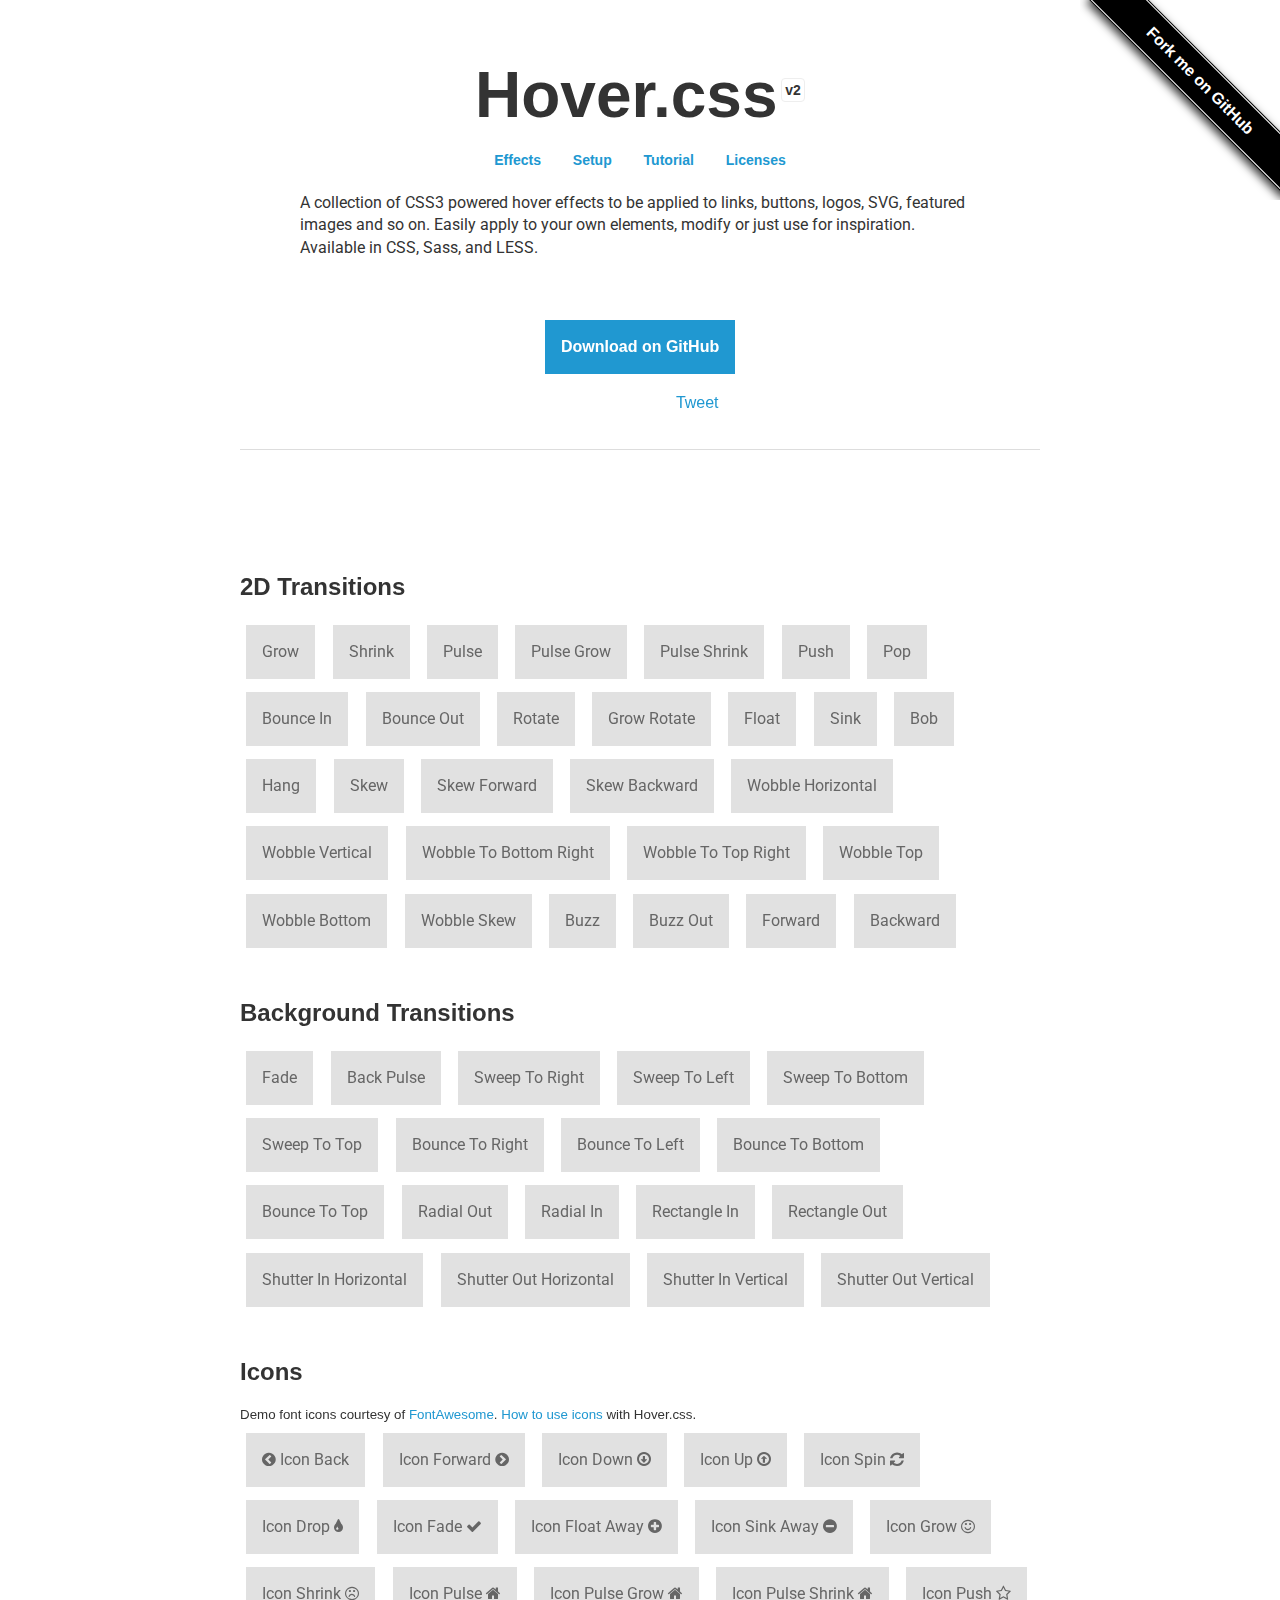
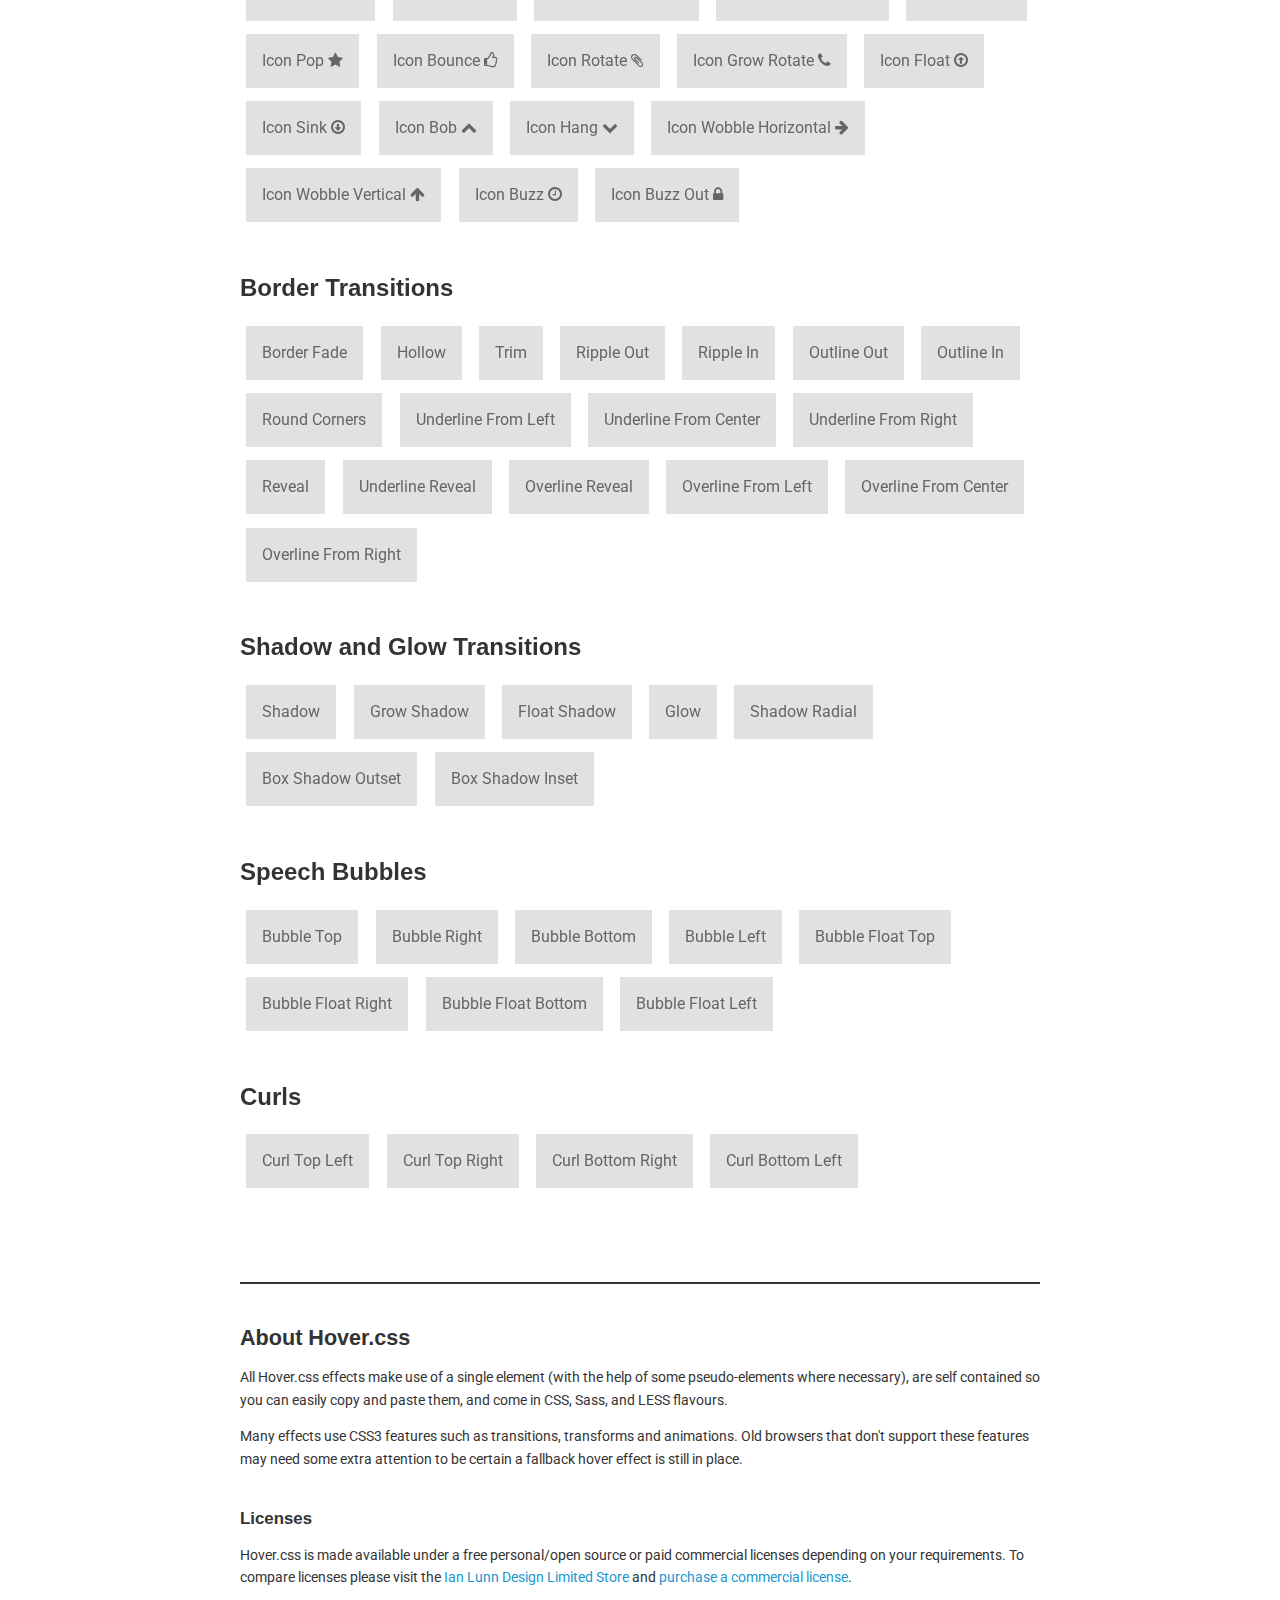
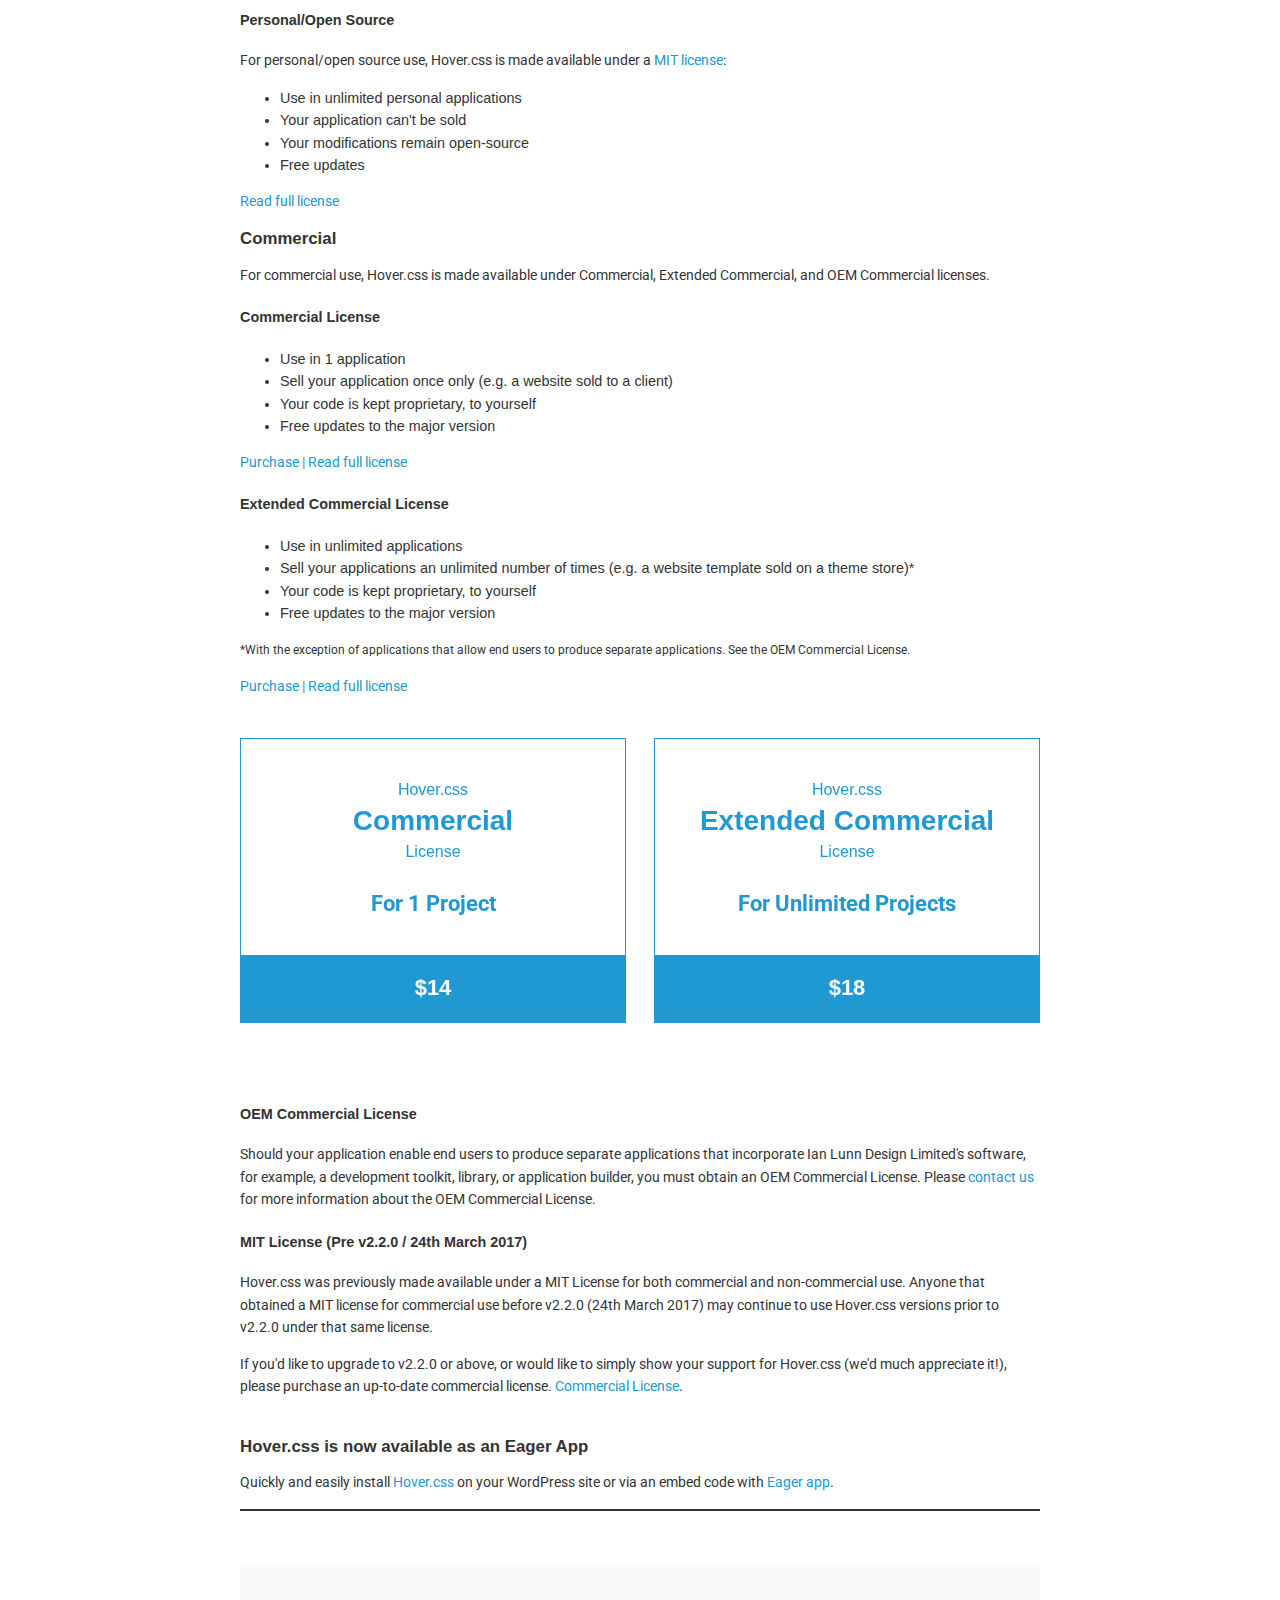
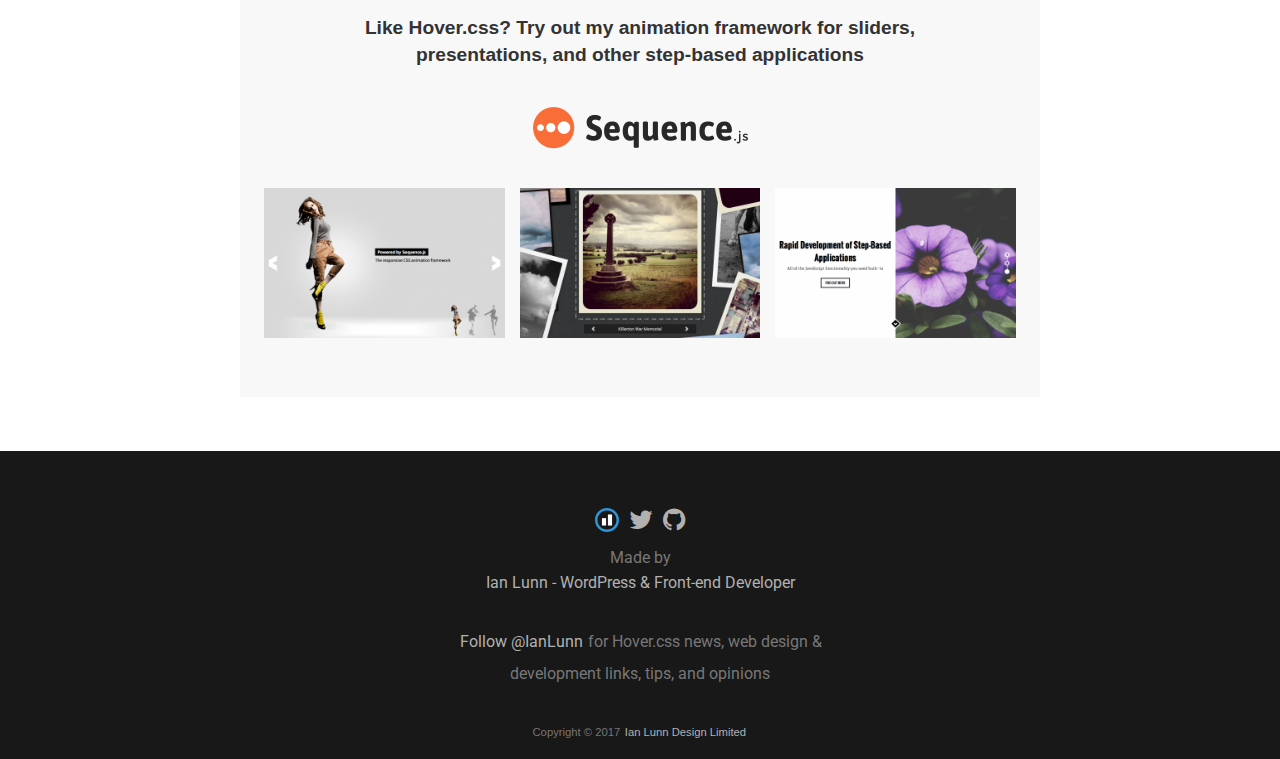
<file: asessts/Hover-master/index.html>
<!DOCTYPE html>
<html lang="en">
	<head>
		<meta charset="utf-8">
		<meta property="og:image" content="https://ianlunn.github.io/Hover/hover.jpg" />
		<meta property="og:site_name" content="Hover.css"/>
		<meta property="og:title" content="Hover.css - A collection of CSS3 powered hover effects" />
		<title>Hover.css - A collection of CSS3 powered hover effects</title>
		<link href="css/demo-page.css" rel="stylesheet" media="all">
		<link href="css/hover.css" rel="stylesheet" media="all">
		<link href="https://maxcdn.bootstrapcdn.com/font-awesome/4.2.0/css/font-awesome.min.css" rel="stylesheet" media="all">
	</head>
	<body>

		<!--[if lt IE 10]>
		<p class="browsehappy">You are using an <strong>outdated</strong> browser. Please <a href="https://browsehappy.com/">upgrade your browser</a> to improve your experience.</p>
		<![endif]-->

		<div class="main">
			<span id="forkongithub"><a href="https://github.com/IanLunn/Hover">Fork me on GitHub</a></span>

			<h1>Hover.css <a href="https://github.com/IanLunn/Hover/releases" class="sup" title="View release history">v2</a></h1>

			<nav>
				<ul>
					<li><a href="#effects" title="Effects">Effects</a></li>
					<li><a href="https://github.com/IanLunn/Hover/blob/master/README.md#hovercss" title="Setup">Setup</a></li>
					<li><a href="https://ianlunn.co.uk/articles/hover-css-tutorial-introduction/" title="hover.css Tutorial and Introduction">Tutorial</a></li>
					<li><a href="#licenses" title="Licenses">Licenses</a></li>
				</ul>
			</nav>

			<p class="intro">A collection of CSS3 powered hover effects to be applied to links, buttons, logos, SVG, featured images and so on. Easily apply to your own elements, modify or just use for inspiration. Available in CSS, Sass, and LESS.</p>

			<div class="download aligncenter">
				<a class="button cta hvr-float-shadow" href="https://github.com/IanLunn/Hover">Download on GitHub</a>
			</div>

			<div class="social aligncenter">
				<div class="social-button">
					<iframe src="https://ghbtns.com/github-btn.html?user=IanLunn&repo=Hover&type=watch&count=true" allowtransparency="true" frameborder="0" scrolling="0" width="110" height="20"></iframe>
				</div>

				<div class="social-button">
					<a href="https://twitter.com/share" class="twitter-share-button" data-related="IanLunn" data-dnt="true">Tweet</a>
				</div>
			</div>

			<hr />
			<br />

			<script async type="text/javascript" src="//cdn.carbonads.com/carbon.js?serve=CKYIE23M&placement=ianlunncouk" id="_carbonads_js"></script>

			<div id="effects" class="effects">

				<h2>2D Transitions</h2>

				<a href="#" class="hvr-grow">Grow</a>
				<a href="#" class="hvr-shrink">Shrink</a>
				<a href="#" class="hvr-pulse">Pulse</a>
				<a href="#" class="hvr-pulse-grow">Pulse Grow</a>
				<a href="#" class="hvr-pulse-shrink">Pulse Shrink</a>
				<a href="#" class="hvr-push">Push</a>
				<a href="#" class="hvr-pop">Pop</a>
				<a href="#" class="hvr-bounce-in">Bounce In</a>
				<a href="#" class="hvr-bounce-out">Bounce Out</a>
				<a href="#" class="hvr-rotate">Rotate</a>
				<a href="#" class="hvr-grow-rotate">Grow Rotate</a>
				<a href="#" class="hvr-float">Float</a>
				<a href="#" class="hvr-sink">Sink</a>
				<a href="#" class="hvr-bob">Bob</a>
				<a href="#" class="hvr-hang">Hang</a>
				<a href="#" class="hvr-skew">Skew</a>
				<a href="#" class="hvr-skew-forward">Skew Forward</a>
				<a href="#" class="hvr-skew-backward">Skew Backward</a>
				<a href="#" class="hvr-wobble-horizontal">Wobble Horizontal</a>
				<a href="#" class="hvr-wobble-vertical">Wobble Vertical</a>
				<a href="#" class="hvr-wobble-to-bottom-right">Wobble To Bottom Right</a>
				<a href="#" class="hvr-wobble-to-top-right">Wobble To Top Right</a>
				<a href="#" class="hvr-wobble-top">Wobble Top</a>
				<a href="#" class="hvr-wobble-bottom">Wobble Bottom</a>
				<a href="#" class="hvr-wobble-skew">Wobble Skew</a>
				<a href="#" class="hvr-buzz">Buzz</a>
				<a href="#" class="hvr-buzz-out">Buzz Out</a>
				<a href="#" class="hvr-forward">Forward</a>
				<a href="#" class="hvr-backward">Backward</a>


				<h2>Background Transitions</h2>

				<a href="#" class="hvr-fade">Fade</a>
				<a href="#" class="hvr-back-pulse">Back Pulse</a>
				<a href="#" class="hvr-sweep-to-right">Sweep To Right</a>
				<a href="#" class="hvr-sweep-to-left">Sweep To Left</a>
				<a href="#" class="hvr-sweep-to-bottom">Sweep To Bottom</a>
				<a href="#" class="hvr-sweep-to-top">Sweep To Top</a>
				<a href="#" class="hvr-bounce-to-right">Bounce To Right</a>
				<a href="#" class="hvr-bounce-to-left">Bounce To Left</a>
				<a href="#" class="hvr-bounce-to-bottom">Bounce To Bottom</a>
				<a href="#" class="hvr-bounce-to-top">Bounce To Top</a>
				<a href="#" class="hvr-radial-out">Radial Out</a>
				<a href="#" class="hvr-radial-in">Radial In</a>
				<a href="#" class="hvr-rectangle-in">Rectangle In</a>
				<a href="#" class="hvr-rectangle-out">Rectangle Out</a>
				<a href="#" class="hvr-shutter-in-horizontal">Shutter In Horizontal</a>
				<a href="#" class="hvr-shutter-out-horizontal">Shutter Out Horizontal</a>
				<a href="#" class="hvr-shutter-in-vertical">Shutter In Vertical</a>
				<a href="#" class="hvr-shutter-out-vertical">Shutter Out Vertical</a>


				<h2>Icons</h2>

				<small>Demo font icons courtesy of <a href="https://fortawesome.github.io/Font-Awesome/">FontAwesome</a>. <a href="https://github.com/IanLunn/Hover/#using-icon-effects">How to use icons</a> with Hover.css.</small>

				<a href="#" class="hvr-icon-back">
					<i class="fa fa-chevron-circle-left hvr-icon"></i> Icon Back
				</a>
				<a href="#" class="hvr-icon-forward">
					Icon Forward
					<i class="fa fa-chevron-circle-right hvr-icon"></i>
				</a>
				<a href="#" class="hvr-icon-down">
					Icon Down <i class="fa fa-arrow-circle-o-down hvr-icon"></i>
				</a>
				<a href="#" class="hvr-icon-up">
					Icon Up <i class="fa fa-arrow-circle-o-up hvr-icon"></i>
				</a>
				<a href="#" class="hvr-icon-spin">
					Icon Spin <i class="fa fa-refresh hvr-icon"></i>
				</a>
				<a href="#" class="hvr-icon-drop">
					Icon Drop <i class="fa fa-tint hvr-icon"></i>
				</a>
				<a href="#" class="hvr-icon-fade">
					Icon Fade <i class="fa fa-check hvr-icon"></i>
				</a>
				<a href="#" class="hvr-icon-float-away">
					Icon Float Away <i class="fa fa-plus-circle hvr-icon"></i>
				</a>
				<a href="#" class="hvr-icon-sink-away">
					Icon Sink Away <i class="fa fa-minus-circle hvr-icon"></i>
				</a>
				<a href="#" class="hvr-icon-grow">
					Icon Grow <i class="fa fa-smile-o hvr-icon"></i>
				</a>
				<a href="#" class="hvr-icon-shrink">
					Icon Shrink <i class="fa fa-frown-o hvr-icon"></i>
				</a>
				<a href="#" class="hvr-icon-pulse">
					Icon Pulse <i class="fa fa-home hvr-icon"></i>
				</a>
				<a href="#" class="hvr-icon-pulse-grow">
					Icon Pulse Grow <i class="fa fa-home hvr-icon"></i>
				</a>
				<a href="#" class="hvr-icon-pulse-shrink">
					Icon Pulse Shrink <i class="fa fa-home hvr-icon"></i>
				</a>
				<a href="#" class="hvr-icon-push">
					Icon Push <i class="fa fa-star-o hvr-icon"></i>
				</a>
				<a href="#" class="hvr-icon-pop">
					Icon Pop <i class="fa fa-star hvr-icon"></i>
				</a>
				<a href="#" class="hvr-icon-bounce">
					Icon Bounce <i class="fa fa-thumbs-o-up hvr-icon"></i>
				</a>
				<a href="#" class="hvr-icon-rotate">
					Icon Rotate <i class="fa fa-paperclip hvr-icon"></i>
				</a>
				<a href="#" class="hvr-icon-grow-rotate">
					Icon Grow Rotate <i class="fa fa-phone hvr-icon"></i>
				</a>
				<a href="#" class="hvr-icon-float">
					Icon Float <i class="fa fa-arrow-circle-o-up hvr-icon"></i>
				</a>
				<a href="#" class="hvr-icon-sink">
					Icon Sink <i class="fa fa-arrow-circle-o-down hvr-icon"></i>
				</a>
				<a href="#" class="hvr-icon-bob">
					Icon Bob <i class="fa fa-chevron-up hvr-icon"></i>
				</a>
				<a href="#" class="hvr-icon-hang">
					Icon Hang <i class="fa fa-chevron-down hvr-icon"></i>
				</a>
				<a href="#" class="hvr-icon-wobble-horizontal">
					Icon Wobble Horizontal <i class="fa fa-arrow-right hvr-icon"></i>
				</a>
				<a href="#" class="hvr-icon-wobble-vertical">
					Icon Wobble Vertical <i class="fa fa-arrow-up hvr-icon"></i>
				</a>
				<a href="#" class="hvr-icon-buzz">
					Icon Buzz <i class="fa fa-clock-o hvr-icon"></i>
				</a>
				<a href="#" class="hvr-icon-buzz-out">
					Icon Buzz Out <i class="fa fa-lock hvr-icon"></i>
				</a>


				<h2>Border Transitions</h2>

				<a href="#" class="hvr-border-fade">Border Fade</a>
				<a href="#" class="hvr-hollow">Hollow</a>
				<a href="#" class="hvr-trim">Trim</a>
				<a href="#" class="hvr-ripple-out">Ripple Out</a>
				<a href="#" class="hvr-ripple-in">Ripple In</a>
				<a href="#" class="hvr-outline-out">Outline Out</a>
				<a href="#" class="hvr-outline-in">Outline In</a>
				<a href="#" class="hvr-round-corners">Round Corners</a>
				<a href="#" class="hvr-underline-from-left">Underline From Left</a>
				<a href="#" class="hvr-underline-from-center">Underline From Center</a>
				<a href="#" class="hvr-underline-from-right">Underline From Right</a>
				<a href="#" class="hvr-reveal">Reveal</a>
				<a href="#" class="hvr-underline-reveal">Underline Reveal</a>
				<a href="#" class="hvr-overline-reveal">Overline Reveal</a>
				<a href="#" class="hvr-overline-from-left">Overline From Left</a>
				<a href="#" class="hvr-overline-from-center">Overline From Center</a>
				<a href="#" class="hvr-overline-from-right">Overline From Right</a>


				<h2>Shadow and Glow Transitions</h2>

				<a href="#" class="hvr-shadow">Shadow</a>
				<a href="#" class="hvr-grow-shadow">Grow Shadow</a>
				<a href="#" class="hvr-float-shadow">Float Shadow</a>
				<a href="#" class="hvr-glow">Glow</a>
				<a href="#" class="hvr-shadow-radial">Shadow Radial</a>
				<a href="#" class="hvr-box-shadow-outset">Box Shadow Outset</a>
				<a href="#" class="hvr-box-shadow-inset">Box Shadow Inset</a>


				<h2>Speech Bubbles</h2>

				<a href="#" class="hvr-bubble-top">Bubble Top</a>
				<a href="#" class="hvr-bubble-right">Bubble Right</a>
				<a href="#" class="hvr-bubble-bottom">Bubble Bottom</a>
				<a href="#" class="hvr-bubble-left">Bubble Left</a>
				<a href="#" class="hvr-bubble-float-top">Bubble Float Top</a>
				<a href="#" class="hvr-bubble-float-right">Bubble Float Right</a>
				<a href="#" class="hvr-bubble-float-bottom">Bubble Float Bottom</a>
				<a href="#" class="hvr-bubble-float-left">Bubble Float Left</a>


				<h2>Curls</h2>

				<a href="#" class="hvr-curl-top-left">Curl Top Left</a>
				<a href="#" class="hvr-curl-top-right">Curl Top Right</a>
				<a href="#" class="hvr-curl-bottom-right">Curl Bottom Right</a>
				<a href="#" class="hvr-curl-bottom-left">Curl Bottom Left</a>
			</div>


			<div class="footer">
				<div class="about">
					<h2>About Hover.css</h2>

					<p>All Hover.css effects make use of a single element (with the help of some pseudo-elements where necessary), are self contained so you can easily copy and paste them, and come in CSS, Sass, and LESS flavours.</p>

					<p>Many effects use CSS3 features such as transitions, transforms and animations. Old browsers that don't support these features may need some extra attention to be certain a fallback hover effect is still in place.</p>

					<br />
					<h3 id="licenses">Licenses</h3>

					<p>Hover.css is made available under a free personal/open source or paid commercial licenses depending on your requirements. To compare licenses please visit the <a href="https://ianlunn.co.uk/store/licenses/">Ian Lunn Design Limited Store</a> and <a href="https://ianlunn.co.uk/store/hover-css/">purchase a commercial license</a>.</p>

					<h4 id="personal">Personal/Open Source</h4>

					<p>For personal/open source use, Hover.css is made available under a <a href="https://opensource.org/licenses/MIT">MIT license</a>:</p>

					<ul>
						<li>Use in unlimited personal applications</li>
						<li>Your application can't be sold</li>
						<li>Your modifications remain open-source</li>
						<li>Free updates</li>
					</ul>

					<p><a href="https://ianlunn.co.uk/store/licenses/personal/">Read full license</a></p>

					<h3 id="commercial-licenses">Commercial</h3>

					<p>For commercial use, Hover.css is made available under Commercial, Extended Commercial, and OEM Commercial licenses.</p>

					<h4 id="commercial">Commercial License</h4>

					<ul>
						<li>Use in 1 application</li>
						<li>Sell your application once only (e.g. a website sold to a client)</li>
						<li>Your code is kept proprietary, to yourself</li>
						<li>Free updates to the major version</li>
					</ul>

					<p><a href="https://ianlunn.gumroad.com/l/hover-css-commercial">Purchase<a/> | <a href="https://ianlunn.co.uk/store/licenses/commercial/">Read full license</a></p>

					<h4 id="extended-commercial">Extended Commercial License</h4>

					<ul>
						<li>Use in unlimited applications</li>
						<li>Sell your applications an unlimited number of times (e.g. a website template sold on a theme store)*</li>
						<li>Your code is kept proprietary, to yourself</li>
						<li>Free updates to the major version</li>
					</ul>

					<p><small>*With the exception of applications that allow end users to produce separate applications. See the OEM Commercial License.</small></p>

					<p><a href="https://ianlunn.gumroad.com/l/hover-css-extended-commercial">Purchase<a/> | <a href="https://ianlunn.co.uk/store/licenses/extended-commercial/">Read full license</a></p>

					<div class="licenses">
						<a target="_blank" href="https://ianlunn.gumroad.com/l/hover-css-commercial" title="Commercial License" class="license hvr-float">
							<div class="license__content">
								<h5 class="license__title"><div>Hover.css</div> Commercial <div>License</div></h5>
								<p class="license__desc">For 1 Project</p>
							</div>
							<span class="license__button button cta">$14</span>
						</a>

						<a target="_blank" href="https://ianlunn.gumroad.com/l/hover-css-extended-commercial" title="Extended Commercial License" class="license hvr-float">
							<div class="license__content">
								<h5 class="license__title"><div>Hover.css</div> Extended Commercial <div>License</div></h5>
								<p class="license__desc">For Unlimited Projects</p>
							</div>
							<span class="license__button button cta">$18</span>
						</a>
					</div>

					<h4 id="oem-commercial">OEM Commercial License</h4>

					<p>Should your application enable end users to produce separate applications that incorporate Ian Lunn Design Limited's software, for example, a development toolkit, library, or application builder, you must obtain an OEM Commercial License. Please <a href="https://ianlunn.co.uk/contact/">contact us</a> for more information about the OEM Commercial License.</p>

					<h4>MIT License (Pre v2.2.0 / 24th March 2017)</h4>
					<p>Hover.css was previously made available under a MIT License for both commercial and non-commercial use. Anyone that obtained a MIT license for commercial use before v2.2.0 (24th March 2017) may continue to use Hover.css versions prior to v2.2.0 under that same license.</p>

					<p>If you'd like to upgrade to v2.2.0 or above, or would like to simply show your support for Hover.css (we'd much appreciate it!), please purchase an up-to-date commercial license. <a href="https://ianlunn.gumroad.com/l/hover-css-commercial" title="Commercial License">Commercial License</a>.</p>

					<br />
					<h3>Hover.css is now available as an Eager App</h3>
					<p>Quickly and easily install <a href="https://eager.io/app/AN_LdP2tOk0f">Hover.css</a> on your WordPress site or via an embed code with <a href="https://eager.io/">Eager app</a>.</p>
				</div>
			</div>

			<div class="ad">
				<h2>Like Hover.css? Try out my animation framework for sliders,<br /> presentations, and other step-based applications</h2>

				<a class="ad__logo" href="https://www.sequencejs.com/" title="Learn more about Sequence.js">
					<img src="sequence-logo.png" alt="Sequence.js" />
				</a>

				<div class="ad__preview">
					<a href="https://www.sequencejs.com/" title="Learn more about Sequence.js"><img src="modern-slide-in.png" /></a> <a class="second" href="https://www.sequencejs.com/" title="Learn more about Sequence.js"><img src="photo-stack.png" /></a> <a href="https://www.sequencejs.com/" title="Learn more about Sequence.js"><img src="two-up.png" /></a>
				</div>
			</div>

		</div>

		<div class="made-by group">
			<ul>
				<li>
					<!-- "IL" logo Copyright (c) Ian Lunn Design Limited 2017 -->
					<a cass="icon__ild" href="https://ianlunn.co.uk/" title="Ian Lunn - WordPress &amp; Front End Developer" target="_blank" class="ild-ident">
						<svg class="" onmouseenter="el=this;el.classList.add('active');setTimeout(function(){el.classList.remove('active')},600);" xmlns="https://www.w3.org/2000/svg" width="24" height="30" viewBox="0 0 52 52">
							<g class="circle-holder">
								<path class="circle" fill="#2E96D6" d="M5.4 26c0-11.4 9.2-20.6 20.6-20.6s20.6 9.2 20.6 20.6c0 11.4-9.2 20.6-20.6 20.6s-20.6-9.2-20.6-20.6zm-5.4 0c0 14.4 11.6 26 26 26s26-11.6 26-26-11.6-26-26-26-26 11.6-26 26z"></path>
							</g>
							<path class="i" fill="#fff" d="M15 22h9v16h-9v-16z"></path>
							<path class="l" fill="#fff" d="M28 14h9v24h-9v-24z"></path>
						</svg>
					</a>
				</li>
				<li><a class="icon__twitter" href="https://twitter.com/IanLunn/" title="Ian Lunn on Twitter" target="_blank"><i class="fa fa-twitter"></i></a></li>
				<li><a class="icon__github" href="https://github.com/IanLunn/Hover/" title="Hover.css on GitHub" target="_blank"><i class="fa fa-github"></i></a></li>
			</ul>
			<p>Made by<br /><a href="https://ianlunn.co.uk/" title="Ian Lunn - WordPress &amp; Front End Developer" target="_blank">Ian Lunn - WordPress &amp; Front-end Developer</a></p>

			<p class="follow"><a href="https://twitter.com/IanLunn" class="twitter-follow-button" data-show-count="false" data-dnt="true" data-size="large">Follow @IanLunn</a> for Hover.css news, web design &amp;<br /> development links, tips, and opinions</p>
			<small>Copyright &copy; 2017 <a href="https://ianlunn.co.uk/" title="Ian Lunn - WordPress &amp; Front End Developer" target="_blank">Ian Lunn Design Limited</a></small>
		</div>

		<script>
			/**
			 * Used to demonstrate Hover.css only. Not required when adding
			 * Hover.css to your own pages. Prevents a link from being
			 * navigated and gaining focus.
			 */
			var effects = document.querySelectorAll('.effects')[0];

			effects.addEventListener('click', function(e) {

				if (e.target.className.indexOf('hvr') > -1) {
					e.preventDefault();
					e.target.blur();

				}
			});
		</script>

		<script>!function(d,s,id){var js,fjs=d.getElementsByTagName(s)[0],p=/^https:/.test(d.location)?'http':'https';if(!d.getElementById(id)){js=d.createElement(s);js.id=id;js.src=p+'://platform.twitter.com/widgets.js';fjs.parentNode.insertBefore(js,fjs);}}(document, 'script', 'twitter-wjs');</script>

		<script>
		  (function(i,s,o,g,r,a,m){i['GoogleAnalyticsObject']=r;i[r]=i[r]||function(){
		  (i[r].q=i[r].q||[]).push(arguments)},i[r].l=1*new Date();a=s.createElement(o),
		  m=s.getElementsByTagName(o)[0];a.async=1;a.src=g;m.parentNode.insertBefore(a,m)
		  })(window,document,'script','//www.google-analytics.com/analytics.js','ga');

		  ga('create', 'UA-11991680-4', 'ianlunn.github.io');
		  ga('send', 'pageview');
		</script>
	</body>
</html>
</file>
<file: asessts/Hover-master/css/demo-page.css>
/*
 * Hover.css - Demo Page
 * Author: Ian Lunn @IanLunn
 * Author URL: http://ianlunn.co.uk/
 * Github: https://github.com/IanLunn/Hover
 * Hover.css Copyright Ian Lunn 2017.
 */

/**
 * The following are default styles for the demo page,
 * you don't need to include these on your own site.
 */

@import url(http://fonts.googleapis.com/css?family=Roboto);

body {
  margin: 0;
  padding: 40px 0 0 0;
  font-family: sans-serif;
  color: #333;
  line-height: 140%;
}

hr {
  margin-top: 2em;
  background-color: #ddd;
  border: none;
  height: 1px;
}


nav ul {
  margin: 0;
  padding: 0;
  text-align: center;
  font-size: .875em;
  font-weight: 700;
}
nav li {
  list-style: none;
  display: block;
  margin-left: 1em;
  margin-right: 1em;
}
@media only screen and (min-width: 768px) {
  nav li {
    display: inline-block;
  }
}

.sep {
  color: #ddd;
  margin: 0 4px;
}

#carbonads {
  --width: 180px;
  --font-size: 14px;
}

#carbonads {
  font-family: -apple-system, BlinkMacSystemFont, "Segoe UI", Roboto, Oxygen-Sans, Ubuntu, Cantarell, "Helvetica Neue", Helvetica, Arial, sans-serif;
  display: block;
  overflow: hidden;
  margin: 0 auto;
  margin-bottom: 20px;
  max-width: var(--width);
  border-radius: 4px;
  text-align: center;
  box-shadow: 0 0 0 1px hsla(0, 0%, 0%, .1);
  background-color: hsl(0, 0%, 98%);
  font-size: var(--font-size);
  line-height: 1.5;
}

#carbonads a {
  color: inherit;
  text-decoration: none;
}

#carbonads a:hover {
  color: inherit;
}

#carbonads span {
  position: relative;
  display: block;
  overflow: hidden;
}

.carbon-img {
  display: block;
  margin-bottom: 8px;
  max-width: var(--width);
  line-height: 1;
}

.carbon-img img {
  display: block;
  margin: 0 auto;
  max-width: var(--width) !important;
  width: var(--width);
  height: auto;
}

.carbon-text {
  display: block;
  padding: 0 1em 8px;
}

.carbon-poweredby {
  display: block;
  padding: 10px var(--font-size);
  background: repeating-linear-gradient(-45deg, transparent, transparent 5px, hsla(0, 0%, 0%, .025) 5px, hsla(0, 0%, 0%, .025) 10px) hsla(203, 11%, 95%, .4);
  text-transform: uppercase;
  letter-spacing: .5px;
  font-weight: 600;
  font-size: 9px;
  line-height: 0;
}

@media only screen and (min-width: 320px) and (max-width: 759px) {
  #carbonads {
    float: none;
    margin: 0 auto;
    max-width: 330px;
  }
  #carbonads span {
    position: relative;
  }
  #carbonads > span {
    max-width: none;
  }
  .carbon-img {
    float: left;
    margin: 0;
  }

  .carbon-img img {
    max-width: 130px !important;
  }
  .carbon-text {
    float: left;
    margin-bottom: 0;
    padding: 8px 20px;
    text-align: left;
    max-width: calc(100% - 130px - 3em);
  }
  .carbon-poweredby {
    left: 130px;
    bottom: 0;
    display: block;
    width: 100%;
  }
}

.main {
  max-width: 800px;
  margin: 0 auto;
  padding: 0 20px;
}

.browsehappy {
    position: absolute;
    top: 0;
    right: 0;
    left: 0;
    padding: 1em;
    background: black;
    color: white;
    text-align: center;
}

img {
  border: none;
}

small {
    display: block;
}

p,
[class^="hvr-"] {
    font-family: 'Roboto', sans-serif;
}

[class^="hvr-"] {
  margin: .4em;
  padding: 1em;
  cursor: pointer;
  background: #e1e1e1;
  text-decoration: none;
  color: #666;
  /* Prevent highlight colour when element is tapped */
  -webkit-tap-highlight-color: rgba(0,0,0,0);

  /* Smooth fonts */
  -webkit-font-smoothing: antialiased;
	-moz-osx-font-smoothing: grayscale;
}

.aligncenter {
  text-align: center;
}

.sup {
    vertical-align: super;
    margin-left: -1em;
    padding: .21875em;
    line-height: 100%;
    font-size: .21875em;
    border: #eee solid 1px;
    border-radius: 4px;
    color: inherit;
}

.sup:hover {
    background: #eee;
}

a {
    color: #2098D1;
    text-decoration: none;
}

.footer a:hover,
.nav:hover {
    color: #207AD1;
}

.nav {
  display: inline-block;
  font-size: .8em;
}

.nav.hvr-icon-down,
.nav.hvr-icon-forward {
  padding-right: 1.2em;
}

.nav.hvr-icon-down::before,
.nav.hvr-icon-forward::before {
  right: 0;
}

.nav:hover,
.nav:focus,
.nav:active {
  text-decoration: none;
}

.intro {
  max-width: 680px;
  margin: 20px auto 0 auto;
}

.button.cta {
  display: inline-block;
  position: relative;
  margin: 1.2em 0 1em 0;
  padding: 1em;
  background: #2098D1;
  border: none;
  text-decoration: none;
  font-weight: 700;
  color: white;
}

.effects {
  margin-top: 6em;
}

h1 {
  text-align: center;
  font-size: 3em;
}

h2 {
  margin-top: 2em;
}

h3 {
  margin: 0;
}

.about {
  border-top: #333 solid 2px;
  border-bottom: #333 solid 2px;
}

.footer {
  overflow: hidden;
  width: auto;
  margin-top: 6em;
  font-size: .9em;
}

.footer a {
  text-decoration: none;
}

.credit {
  font-size: .8em;
  font-weight: normal;
}

.licenses {
  margin-top: 40px;
  margin-bottom: 60px;
}

.licenses:after {
  display: block;
  content: '';
  clear: both;
}

.license {
  display: block !important;
  margin-bottom: 20px;
  text-align: center;
  border: #2098D1 solid 1px;
}

.license:focus,
.license:hover {
  border-color: #207AD1;
}

.license:focus .button,
.license:hover .button {
  background-color: #207AD1;
  color: white;
}

.license__content {
  padding: 25px 10px;
}

.license__title {
  margin: 0;
  font-size: 28px;
  line-height: 1.4;
}

.license__title div {
  font-size: 16px;
  font-weight: 400;
}

.license__desc {
  margin-top: 30px;
  margin-bottom: 0;
  font-size: 22px;
  font-weight: 700;
}

.license__button.cta {
  display: block;
  margin: 0;
  font-size: 22px;
}

@media only screen and (min-width: 568px) {
  .license {
    width: 48%;
    float: left;
  }

  .license:nth-child(2) {
    float: right;
  }

  .license__content {
    padding: 40px 10px;
  }
}

.download {
  margin-top: 2.6em;
}

.social-button {
  display: inline-block;
  vertical-align: middle;
}

.twitter-follow-button {
    display: block;
    margin: 0 auto;
}

.follow {
    margin-bottom: 20px;
    line-height: 200%;
}

.made-by {
  display: block;
  margin-top: 3em;
  padding-top: 3em;
  padding-bottom: 1em;
  font-family: $fontFeature;
  font-size: 1.125em;
  text-align: center;
  line-height: 1.6;
  background: #181818;
  color: #777;
}

.made-by svg {
  display: block;
}

.made-by ul,
.made-by p {
  margin: 0;
  padding: 0;
}

.made-by ul {
  margin-bottom: .25em;
}

.made-by li {
  display: inline-block;
  vertical-align: middle;
  line-height: 1;
}

.made-by p {
  margin-top: .4em;
  font-size: .875em;
}

.made-by a {
  display: inline-block;
  padding: 0 .125em;
  color: #B1B1B1;
  transition-duration: .2s;
  transition-property: color;
}

.made-by a:focus,
.made-by a:hover {
  color: white;
}

.made-by i {
  font-size: 26px;
  height: 30px;
}

.made-by .follow {
  margin-top: 2em;
}

.made-by .follow iframe {
  display: block;
  margin-left: auto;
  margin-right: auto;
  margin-bottom: .5em;
}

.made-by small {
  display: block;
  margin-top: 3em;
  font-size: .625em;
}

@-webkit-keyframes circle {
  50% {
    -webkit-transform: scale(1.26923077);
    transform: scale(1.26923077);
  }
}

@keyframes circle {
  50% {
    transform: scale(1.26923077);
  }
}

@-webkit-keyframes initials {
  50% {
    -webkit-transform: translateY(-8px) translateZ(0);
    transform: translateY(-8px) translateZ(0);
  }
}

@keyframes initials {
  50% {
    transform: translateY(-8px) translateZ(0);
  }
}

.ild-ident {
  display: block;
}

.ild-ident svg {
  display: block;
  overflow: visible;
  transform: scale(1) translateZ(0);
}

.ild-ident .circle-holder {
  transform: translate(-7px, -7px);
}

.ild-ident .circle {
  transform: translate(7px, 7px);
}

.ild-ident .active .i {
  animation: initials .4s ease-in-out;
}

.ild-ident .active .l {
  animation: initials .4s .2s ease-in-out;
}

.ild-ident .active .circle {
  animation: circle .5s .1s ease-in-out;
}

#forkongithub {
    display: none;
}

#forkongithub a {
  background: #000;
  color: #fff;
  text-decoration: none;
  font-family: arial, sans-serif;
  text-align: center;
  font-weight: bold;
  padding: 5px 40px;
  font-size: 1rem;
  line-height: 2rem;
  position: relative;
  -webkit-transition: 0.5s;
  transition: 0.5s;
}

#forkongithub a:hover,
#forkongithub a:focus,
#forkongithub a:active {
  background: #2098D1;
  color: #fff;
}

#forkongithub a::before,
#forkongithub a::after {
  content: "";
  width: 100%;
  display: block;
  position: absolute;
  top: 1px;
  left: 0;
  height: 1px;
  background: #fff;
}

#forkongithub a::after {
  bottom: 1px;
  top: auto;
}

.ad {
  margin-top: 3.5em;
  padding: 3em 1.5em;
  background: #f8f8f8;
  text-align: center;
}

.ad h2 {
  margin: 0;
  margin-bottom: 2em;
  line-height: 1.4;
  font-size: 1.2em;
}

.ad a {
  display: inline-block;
  margin: 0 auto 2em auto;
}

.ad__preview {
  font-size: 0;
}

.ad__preview a {
  display: block;
  width: 75%;
}

.ad__preview img {
  width: 100%;
}

@media only screen and (min-width: 360px) {
  h1 {
    font-size: 4em;
  }
}

@media screen and (min-width: 640px) {
  #forkongithub {
    position: absolute;
    display: block;
    top: 0;
    right: 0;
    width: 200px;
    overflow: hidden;
    height: 200px;
  }

  #forkongithub a {
    width: 200px;
    position: absolute;
    top: 60px;
    right: -60px;
    -webkit-transform: rotate(45deg);
    -ms-transform: rotate(45deg);
    transform: rotate(45deg);
    box-shadow: 4px 4px 10px rgba(0,0,0,0.8);
  }

  .ad__preview a {
    display: inline-block;
    width: 32%;
  }

  .ad__preview .second {
    margin: 0 2%;
  }
}
</file>
